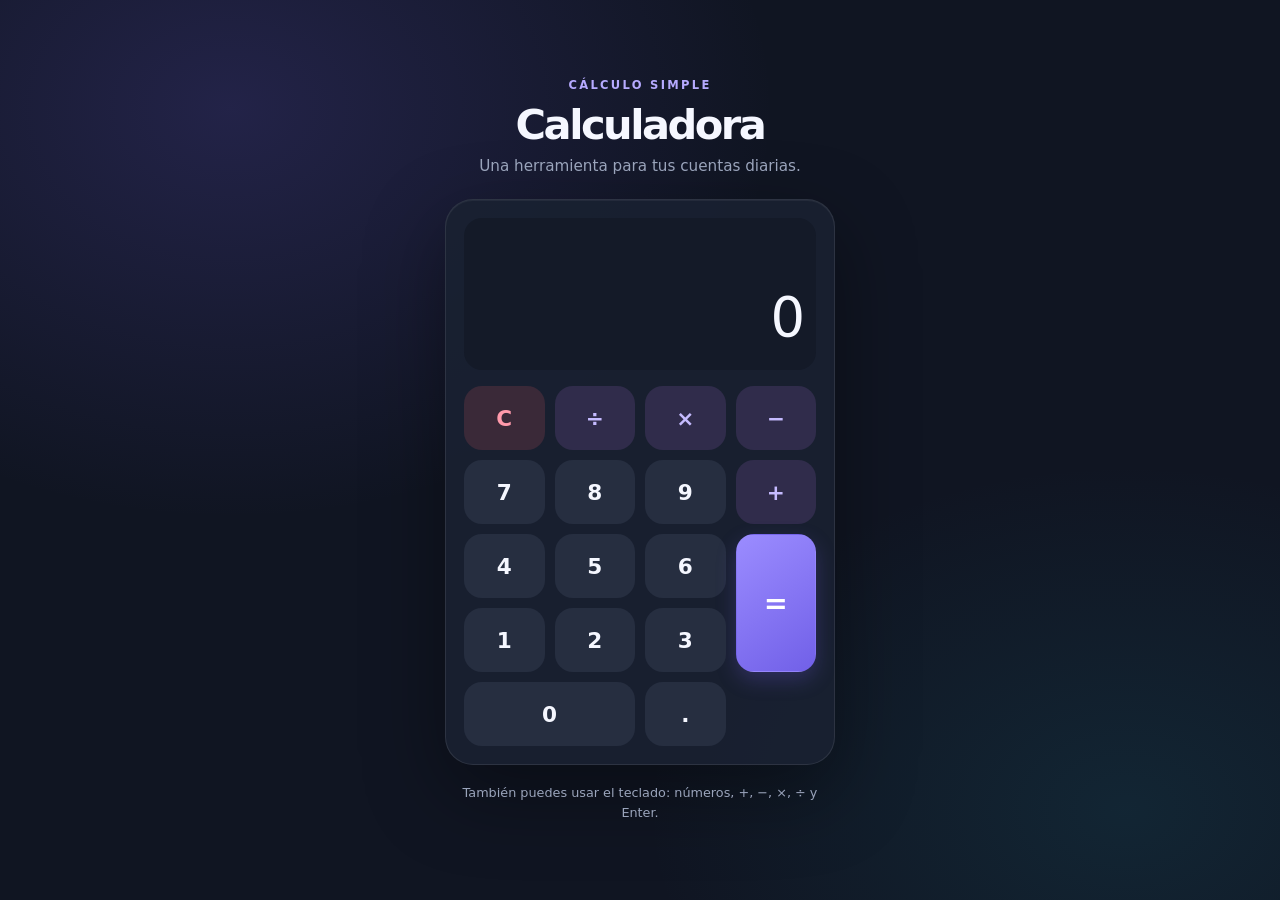
<file: pagina-en-paginada/index.html>
<!DOCTYPE html>
<html lang="es">
<head>
    <meta charset="UTF-8">
    <meta name="viewport" content="width=device-width, initial-scale=1.0">
    <meta name="theme-color" content="#101522">
    <title>Calculadora</title>
    <link rel="stylesheet" href="assets/style.css">
</head>
<body class="calculator-page">
    <main class="calculator">
        <header class="calculator__header">
            <p class="calculator__eyebrow">CÁLCULO SIMPLE</p>
            <h1>Calculadora</h1>
            <p class="calculator__subtitle">Una herramienta para tus cuentas diarias.</p>
        </header>

        <section class="calculator__panel" aria-label="Calculadora básica">
            <div class="calculator__screen" aria-label="Pantalla de la calculadora">
                <p class="calculator__expression" id="expression" aria-hidden="true"></p>
                <output class="calculator__display" id="display" aria-live="polite" aria-atomic="true">0</output>
            </div>

            <div class="calculator__keys" aria-label="Teclado de la calculadora">
                <button class="calculator__key calculator__key--clear" type="button" data-action="clear" aria-label="Borrar todo">C</button>
                <button class="calculator__key calculator__key--operator" type="button" data-operator="/" aria-label="Dividir">÷</button>
                <button class="calculator__key calculator__key--operator" type="button" data-operator="*" aria-label="Multiplicar">×</button>
                <button class="calculator__key calculator__key--operator" type="button" data-operator="-" aria-label="Restar">−</button>

                <button class="calculator__key" type="button" data-number="7">7</button>
                <button class="calculator__key" type="button" data-number="8">8</button>
                <button class="calculator__key" type="button" data-number="9">9</button>
                <button class="calculator__key calculator__key--operator" type="button" data-operator="+" aria-label="Sumar">+</button>

                <button class="calculator__key" type="button" data-number="4">4</button>
                <button class="calculator__key" type="button" data-number="5">5</button>
                <button class="calculator__key" type="button" data-number="6">6</button>
                <button class="calculator__key calculator__key--equals" type="button" data-action="equals" aria-label="Obtener resultado">=</button>

                <button class="calculator__key" type="button" data-number="1">1</button>
                <button class="calculator__key" type="button" data-number="2">2</button>
                <button class="calculator__key" type="button" data-number="3">3</button>
                <button class="calculator__key calculator__key--zero" type="button" data-number="0">0</button>
                <button class="calculator__key" type="button" data-action="decimal" aria-label="Punto decimal">.</button>
            </div>
        </section>

        <p class="calculator__hint">También puedes usar el teclado: números, +, −, ×, ÷ y Enter.</p>
    </main>
    <script src="assets/calculator.js" defer></script>
</body>
</html>
</file>
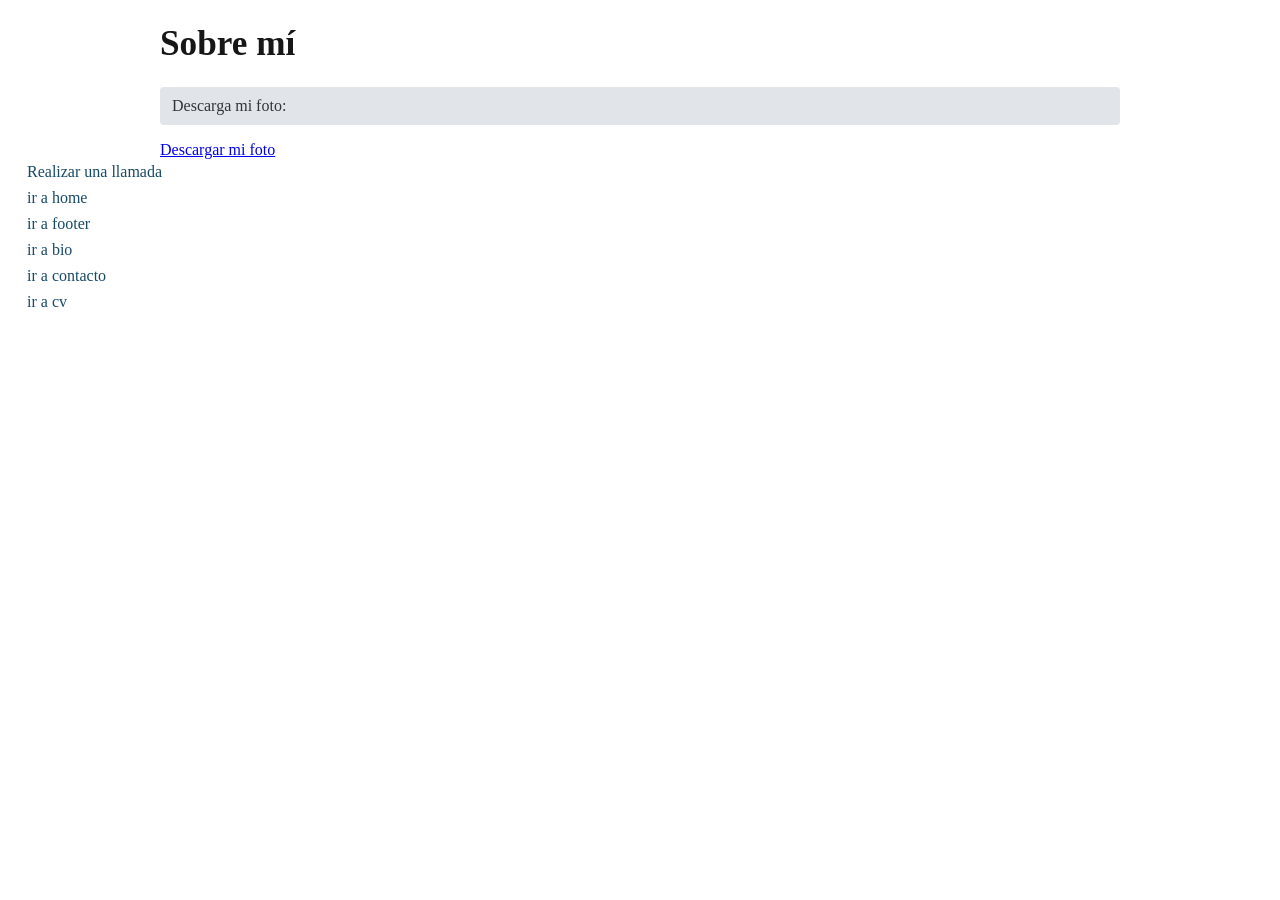
<file: pagina-en-paginada/about.html>
<!DOCTYPE html>
<html lang="es">
<head>
    <meta charset="UTF-8">
    <meta name="viewport" content="width=device-width, initial-scale=1.0">
    <title>Sobre mi</title>
    <link rel="stylesheet" href="assets/style.css">
</head>
<body>
    <main>
        <h1>Sobre mí</h1>
        <p class="fondo-gris parrafo-interactivo">Descarga mi foto:</p>
        <a href="img/yoese.jpg" download="foto-yoese.jpg">Descargar mi foto</a>
    </main>
       <div id="Enlaces">
        <a href="tel:6121674944">
            Realizar una llamada
        </a>
        <br>
    <a href="home.html">
        ir a home
       </a>
       <br>
       <a href="#footer">
        ir a footer
       </a>
       <br>
       <a href="about.html">
        ir a bio
       </a>
       <br>
       <a href="contact.html">
        ir a contacto 
       </a>
       <br>
       <a href="views/work.html">
        ir a cv
       </a>
        </div>
</body>
</html>
</file>
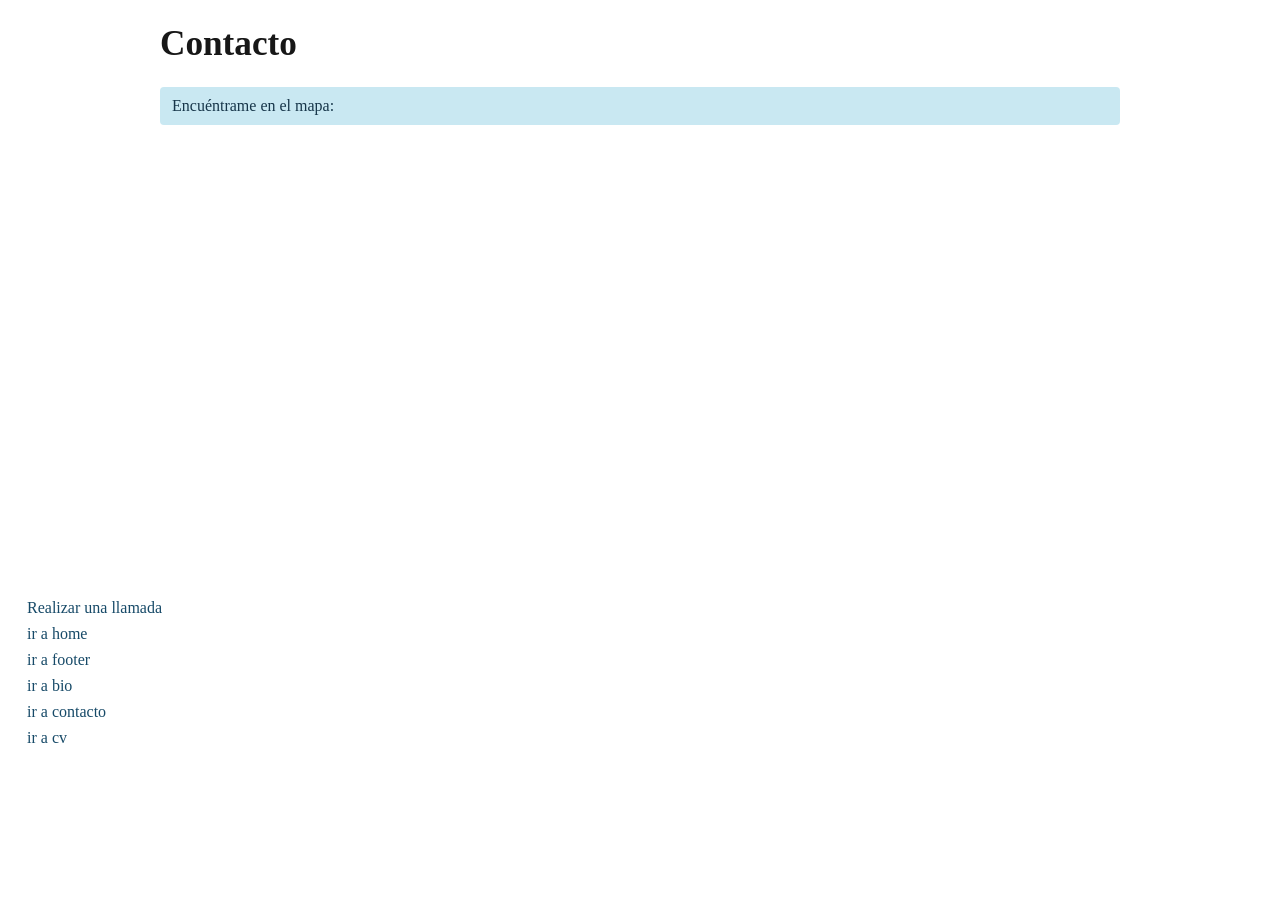
<file: pagina-en-paginada/contact.html>
<!DOCTYPE html>
<html lang="es">
<head>
    <meta charset="UTF-8">
    <meta name="viewport" content="width=device-width, initial-scale=1.0">
    <title>Contacto</title>
    <link rel="stylesheet" href="assets/style.css">
</head>
<body>
    <main>
        <h1>Contacto</h1>
        <p class="fondo-azul parrafo-interactivo">Encuéntrame en el mapa:</p>
        <iframe src="https://www.google.com/maps/embed?pb=!1m18!1m12!1m3!1d3788.0276725335452!2d-64.82782848723616!3d18.300342643088893!2m3!1f0!2f0!3f0!3m2!1i1024!2i768!4f13.1!3m3!1m2!1s0x8c051168c4c9f33d%3A0x4b2c4e6907c7bce7!2sLittle%20Saint%20James!5e0!3m2!1ses-419!2smx!4v1790036368888!5m2!1ses-419!2smx" width="600" height="450" style="border:0;" allowfullscreen loading="lazy" referrerpolicy="strict-origin-when-cross-origin" title="Mapa de Google Maps"></iframe>
    </main>
     <div id="Enlaces">
        <a href="tel:6121674944">
            Realizar una llamada
        </a>
        <br>
    <a href="home.html">
        ir a home
       </a>
       <br>
       <a href="#footer">
        ir a footer
       </a>
       <br>
       <a href="about.html">
        ir a bio
       </a>
       <br>
       <a href="contact.html">
        ir a contacto 
       </a>
       <br>
        <a href="views/work.html">
        ir a cv
       </a>
        </div>
</body>
</html>
</file>
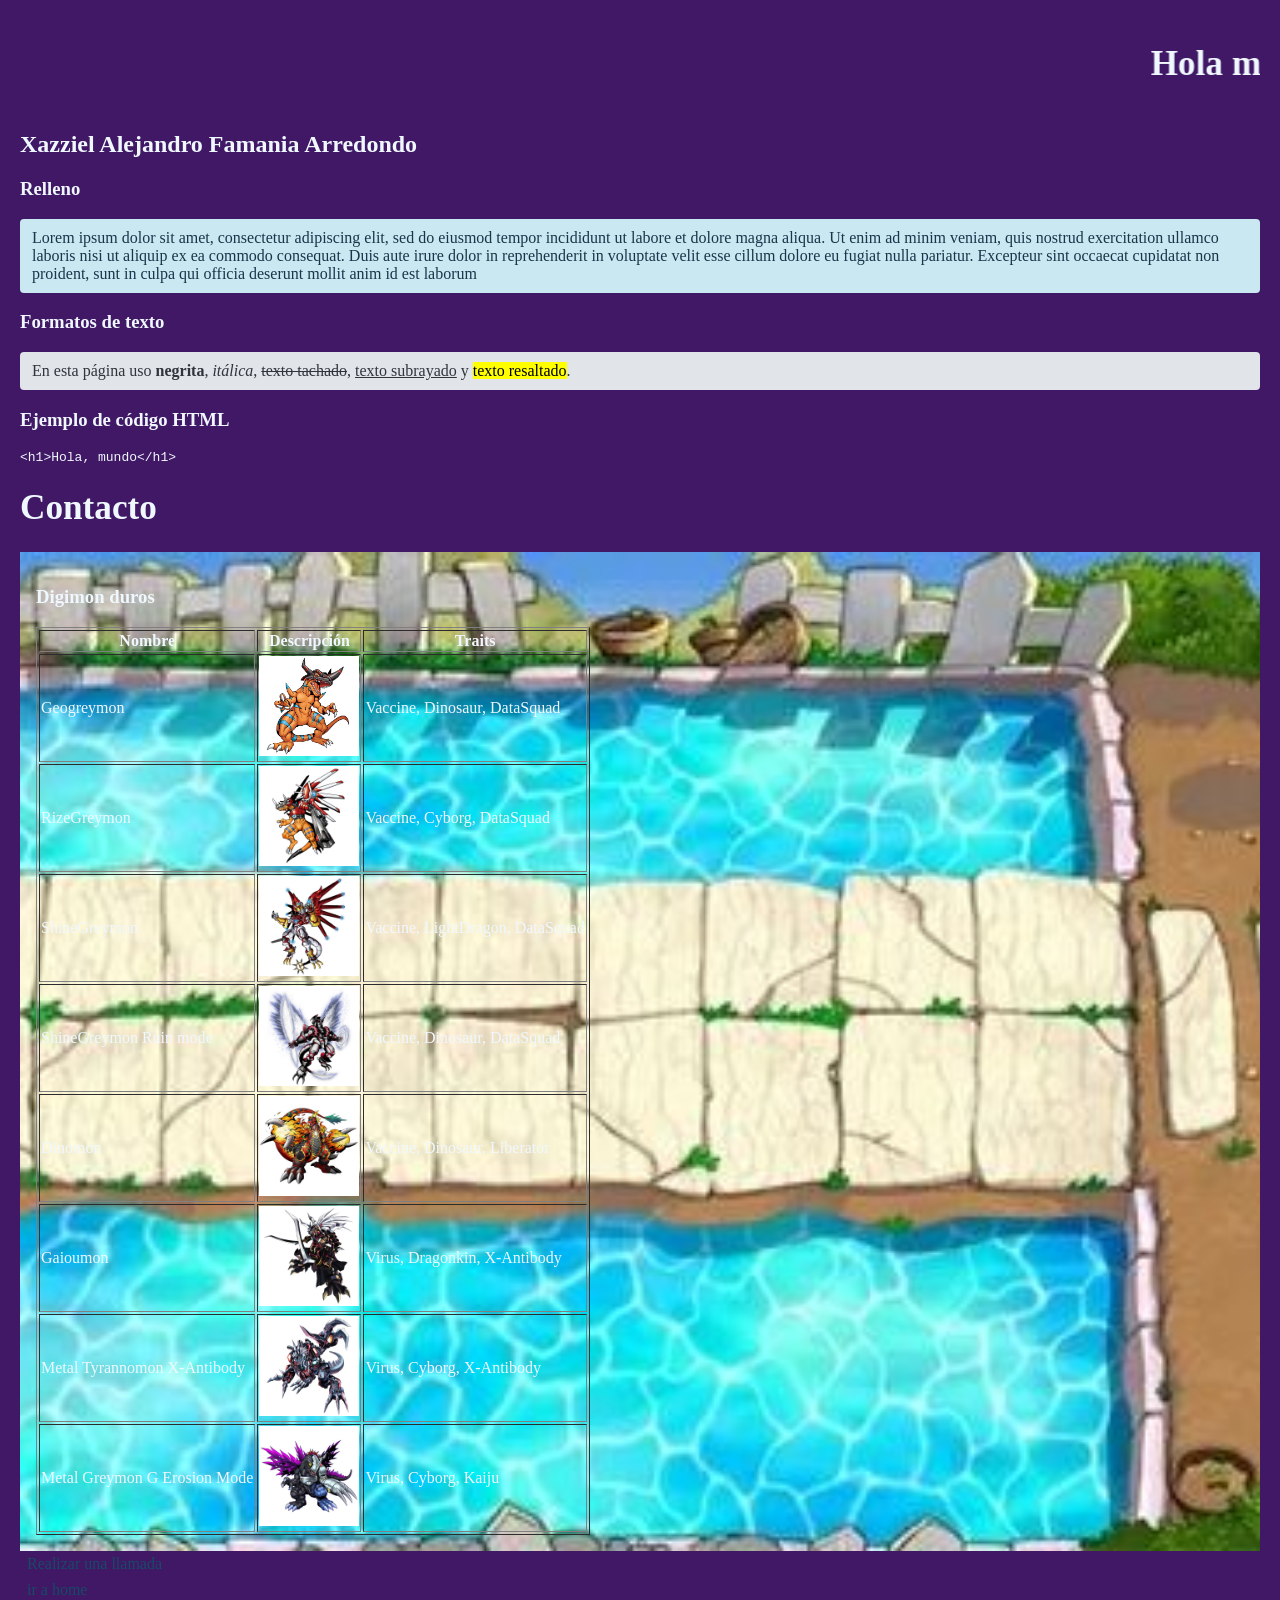
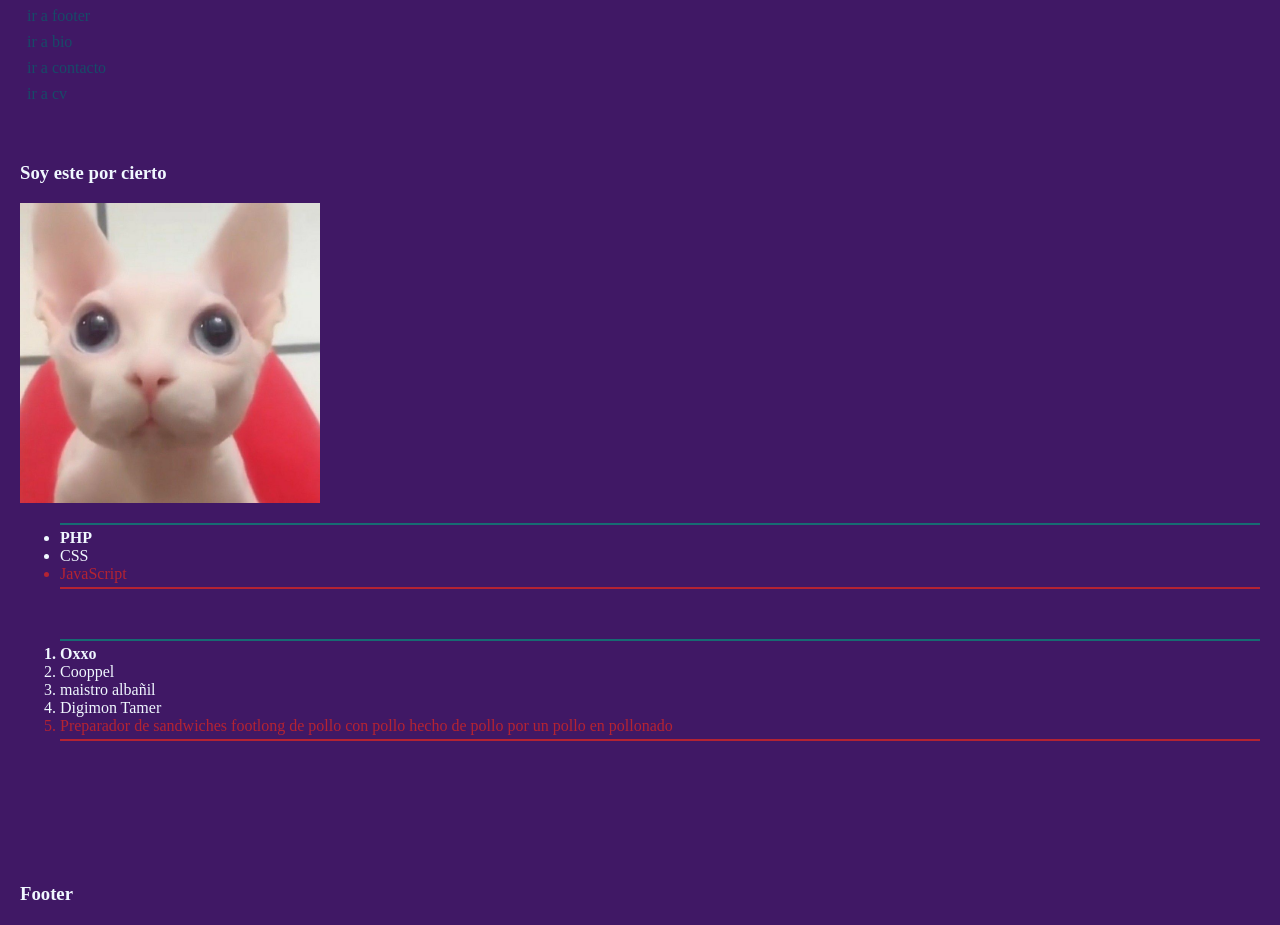
<file: pagina-en-paginada/home.html>
<!DOCTYPE html>
<html lang="es">
    <head>
        <meta charset="UTF-8">
        <meta name="viewport" content="width=device-width, initial-scale=1.0">
        <title>Welcome</title>
        <link rel="stylesheet" href="assets/style.css">
    </head>
    <body class="home-page">
       <marquee behavior="" direction="left"><h1>Hola mejor amigo</h1></marquee> 

      
        <h2>
            Xazziel Alejandro Famania Arredondo
        </h2>

        <h3>Relleno</h3>
    <p class="fondo-azul parrafo-interactivo">
        Lorem ipsum dolor sit amet, consectetur adipiscing elit, sed do eiusmod tempor incididunt ut labore et dolore magna aliqua. Ut enim ad minim veniam, quis nostrud exercitation ullamco laboris nisi ut aliquip ex ea commodo consequat. Duis aute irure dolor in reprehenderit in voluptate velit esse cillum dolore eu fugiat nulla pariatur. Excepteur sint occaecat cupidatat non proident, sunt in culpa qui officia deserunt mollit anim id est laborum
       </p>

    <h3>Formatos de texto</h3>
    <p class="fondo-gris parrafo-interactivo">
     En esta página uso <strong>negrita</strong>, <em>itálica</em>,
     <del>texto tachado</del>, <ins>texto subrayado</ins> y
     <mark>texto resaltado</mark>.
    </p>

    <h3>Ejemplo de código HTML</h3>
    <pre><code>&lt;h1&gt;Hola, mundo&lt;/h1&gt;</code></pre>

       <h1>
        Contacto
       </h1>

       <div id="contenido">
        <h3>
            Digimon duros
        </h3>
          <table border="1">
    <thead>
        <tr>
            <th>Nombre</th>
            <th>Descripción</th>
            <th>Traits</th>
        </tr>
    </thead>

    <tbody>
        <tr>
            <td>Geogreymon</td>
            <td>
                <img src="img/digimon/Geogreymon.jpg"
                     alt="Geogreymon"
                     height="100"
                     width="100">
            </td>
            <td>Vaccine, Dinosaur, DataSquad</td>
        </tr>
        <tr>
            <td>RizeGreymon</td>
            <td>
                <img src="img/digimon/Rizegreymon.jpg"
                     alt="Rizegreymon"
                     height="100"
                     width="100">
            </td>
            <td>Vaccine, Cyborg, DataSquad</td>
        </tr>
        <tr>
            <td>ShineGreymon</td>
            <td>
                <img src="img/digimon/Shinegreymon.jpg"
                     alt="Shinegreymon"
                     height="100"
                     width="100">
            </td>
            <td>Vaccine, LightDragon, DataSquad</td>
        </tr>
        <tr>
            <td>ShineGreymon Ruin mode</td>
            <td>
                <img src="img/digimon/Shinegreymon_ruin.jpg"
                     alt="Shinegreymon_ruin"
                     height="100"
                     width="100">
            </td>
            <td>Vaccine, Dinosaur, DataSquad</td>
        </tr>
        <tr>
            <td>Dinomon</td>
            <td>
                <img src="img/digimon/Dinomon.jpg"
                     alt="Dinomon"
                     height="100"
                     width="100">
            </td>
            <td>Vaccine, Dinosaur, Liberator</td>
        </tr>
        <tr>
            <td>Gaioumon</td>
            <td>
                <img src="img/digimon/Gaioumon.jpg"
                     alt="Gaioumon"
                     height="100"
                     width="100">
            </td>
            <td>Virus, Dragonkin, X-Antibody</td>
        </tr>
        <tr>
            <td>Metal Tyrannomon X-Antibody</td>
            <td>
                <img src="img/digimon/Metaltyranomonx.jpg"
                     alt="Metaltyranomonx"
                     height="100"
                     width="100">
            </td>
            <td>Virus, Cyborg, X-Antibody</td>
        </tr>
        <tr>
            <td>Metal Greymon G Erosion Mode</td>
            <td>
                <img src="img/digimon/MetalGreymon_Virus_G_Erosion_Mode.jpg"
                     alt="MetalGreymon_Virus_G_Erosion_Mode"
                     height="100"
                     width="100">
            </td>
            <td>Virus, Cyborg, Kaiju</td>
        </tr>
    </tbody>
</table>

       </div>

       <div id="Enlaces">
        <a href="tel:6121674944">
            Realizar una llamada
        </a>
        <br>
       <a href="home.html">
        ir a home
       </a>
       <br>
       <a href="#footer">
        ir a footer
       </a>
       <br>
       <a href="about.html">
        ir a bio
       </a>
       <br>
       <a href="contact.html">
        ir a contacto 
       </a>
       <br>
        <a href="views/work.html">
        ir a cv
       </a>
        </div>
       <br>
       <br>
       <h3>Soy este por cierto</h3>
       <img src="img/yoese.jpg" alt="pues,soy yo" width="300" height="300">

       <ul>
        <li>
            PHP
        </li>
        <li>
            CSS
        </li>
        <li>
            JavaScript
        </li>
       </ul>
       <br>
       <ol>
        <li>
            Oxxo
        </li>
        <li>
            Cooppel
        </li>
        <li>
            maistro albañil
        </li>
        <li>
            Digimon Tamer
        </li>
        <li>
            Preparador de sandwiches footlong de pollo con pollo hecho de pollo por un pollo en pollonado
        </li>
       </ol>
       <br>
       <br>
       <br>
       <br>
       <br>
       <br>
       <div id="footer">
            <h3>
                Footer
            </h3>
       </div>
    </body>
</html>
</file>
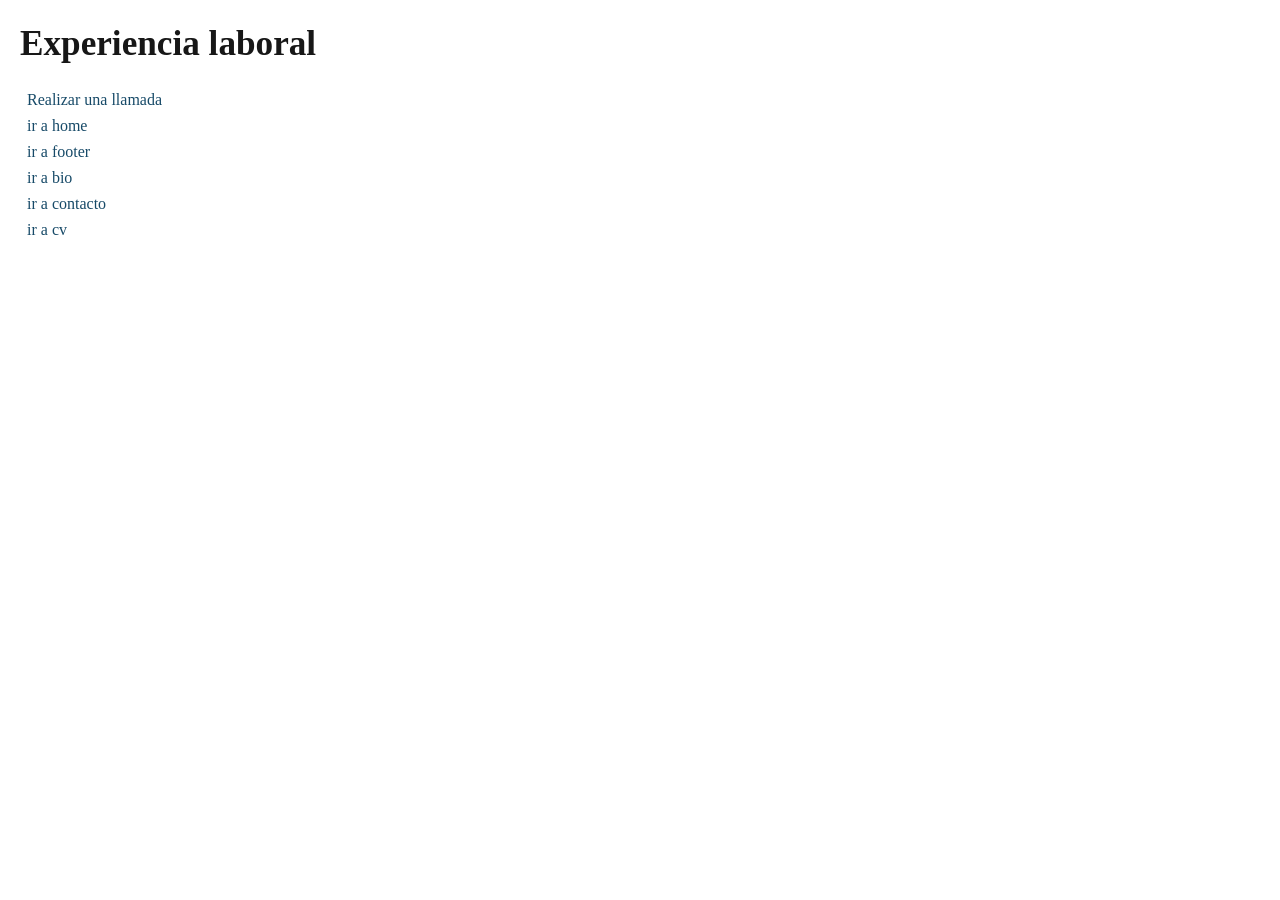
<file: pagina-en-paginada/views/work.html>
<!DOCTYPE html>
<html lang="en">
<head>
    <meta charset="UTF-8">
    <meta name="viewport" content="width=device-width, initial-scale=1.0">
    <title>Work</title>
    <link rel="stylesheet" href="../assets/style.css">
</head>
<body>
    <h1>
        Experiencia laboral
    </h1>
     <div id="Enlaces">
        <a href="tel:6121674944">
            Realizar una llamada
        </a>
        <br>
    <a href="../home.html">
        ir a home
       </a>
       <br>
       <a href="#footer">
        ir a footer
       </a>
       <br>
       <a href="../about.html">
        ir a bio
       </a>
       <br>
       <a href="../contact.html">
        ir a contacto 
       </a>
       <br>
        <a href="../views/work.html">
        ir a cv
       </a>
        </div>
</body>
</html>
</file>
<file: pagina-en-paginada/assets/style.css>
body {
    margin: 20px;
    color: #171717;
    font-family: Georgia, "Times New Roman", serif;
}

main {
    max-width: 960px;
    margin: 0 auto;
}

h1 {
    font-size: 2.2rem;
}

.intro {
    font-size: 1.6rem;
    line-height: 1.25;
}

hr {
    margin: 32px 0 20px;
}

.field {
    display: grid;
    grid-template-columns: minmax(180px, 260px) minmax(0, 1fr);
    align-items: center;
    gap: 10px;
    margin: 10px 0;
    font-size: 1.25rem;
}

.field input {
    box-sizing: border-box;
    width: 100%;
    max-width: 520px;
    min-height: 38px;
    padding: 6px 9px;
    font: 1rem Arial, sans-serif;
}

fieldset {
    border: 0;
    margin: 12px 0;
    padding: 0;
    font-size: 1.25rem;
}

.choices {
    display: inline-flex;
    flex-wrap: wrap;
    gap: 16px;
    margin-left: 8px;
}

.choices label {
    white-space: nowrap;
}

button {
    margin: 8px 8px 0 0;
    padding: 8px 18px;
    font: 1rem Arial, sans-serif;
}

#Enlaces a {
    display: inline-block;
    padding: 4px 7px;
    color: #174a68;
    text-decoration: none;
    transition: color 160ms ease, background-color 160ms ease;
}

#Enlaces a:hover {
    color: #fff;
    background-color: #176b72;
    text-decoration: underline;
}

.fondo-azul,
.fondo-gris {
    padding: 10px 12px;
    border-radius: 4px;
}

.fondo-azul {
    color: #17364a;
    background-color: #c9e8f2;
}

.fondo-gris {
    color: #30343b;
    background-color: #e1e4e8;
}

.parrafo-interactivo {
    transition: color 160ms ease, transform 160ms ease;
}

.parrafo-interactivo:hover {
    color: #c43d3d;
    transform: translateX(4px);
}

ul li:first-child,
ol li:first-child {
    font-weight: bold;
    border-top: 2px solid #176b72;
    padding-top: 4px;
}

ul li:last-child,
ol li:last-child {
    color: #b42332;
    border-bottom: 2px solid #b42332;
    padding-bottom: 4px;
}

.home-page {
    background-color: rgb(64, 24, 101);
    color: aliceblue;
}

#contenido {
    padding: 16px;
    background-image: url("../img/background.jpg");
    background-repeat: no-repeat;
    background-size: cover;
    background-position: center;
}

@media (max-width: 560px) {
    body {
        margin: 16px;
    }

    .intro {
        font-size: 1.25rem;
    }

    .field {
        grid-template-columns: 1fr;
        gap: 4px;
    }
}

.calculator-page {
    --calculator-text: #f5f7ff;
    --calculator-muted: #9aa4bb;
    --calculator-accent: #8d7bff;
    min-height: 100vh;
    box-sizing: border-box;
    display: grid;
    place-items: center;
    margin: 0;
    padding: 32px 18px;
    color: var(--calculator-text);
    background:
        radial-gradient(ellipse at 18% 12%, rgb(101 84 207 / 22%), transparent 34rem),
        radial-gradient(ellipse at 88% 90%, rgb(30 132 153 / 15%), transparent 30rem),
        #101522;
    font-family: Inter, ui-sans-serif, system-ui, -apple-system, BlinkMacSystemFont, "Segoe UI", sans-serif;
}

.calculator-page .calculator {
    width: min(100%, 390px);
    margin: 0 auto;
}

.calculator__header {
    margin-bottom: 24px;
    text-align: center;
}

.calculator__eyebrow {
    margin: 0 0 8px;
    color: #b6aaff;
    font-size: 0.72rem;
    font-weight: 700;
    letter-spacing: 0.2em;
}

.calculator__header h1 {
    margin: 0;
    font-size: clamp(2rem, 8vw, 2.6rem);
    letter-spacing: -0.06em;
}

.calculator__subtitle {
    margin: 8px 0 0;
    color: var(--calculator-muted);
    font-size: 0.95rem;
}

.calculator__panel {
    padding: 18px;
    border: 1px solid rgb(255 255 255 / 9%);
    border-radius: 28px;
    background: rgb(26 33 49 / 92%);
    box-shadow: 0 28px 80px rgb(0 0 0 / 38%), inset 0 1px rgb(255 255 255 / 5%);
}

.calculator__screen {
    min-height: 112px;
    display: flex;
    flex-direction: column;
    justify-content: flex-end;
    align-items: flex-end;
    overflow: hidden;
    padding: 18px 14px 22px;
    border-radius: 18px;
    background: #141a28;
    text-align: right;
}

.calculator__expression {
    min-height: 1.4em;
    max-width: 100%;
    overflow: hidden;
    margin: 0 0 7px;
    color: var(--calculator-muted);
    font-size: 0.9rem;
    text-overflow: ellipsis;
    white-space: nowrap;
}

.calculator__display {
    display: block;
    max-width: 100%;
    overflow: hidden;
    color: var(--calculator-text);
    font-size: clamp(2.4rem, 12vw, 3.4rem);
    font-variant-numeric: tabular-nums;
    font-weight: 500;
    letter-spacing: -0.055em;
    line-height: 1.1;
    text-overflow: ellipsis;
    white-space: nowrap;
}

.calculator__keys {
    display: grid;
    grid-template-columns: repeat(4, minmax(0, 1fr));
    gap: 10px;
    margin-top: 16px;
}

.calculator__key {
    min-width: 0;
    min-height: 64px;
    margin: 0;
    padding: 0;
    border: 1px solid transparent;
    border-radius: 18px;
    color: var(--calculator-text);
    background: #262e40;
    cursor: pointer;
    font: inherit;
    font-size: 1.35rem;
    font-weight: 600;
    transition: background-color 150ms ease, border-color 150ms ease, transform 150ms ease;
    -webkit-tap-highlight-color: transparent;
}

.calculator__key:hover {
    border-color: rgb(255 255 255 / 12%);
    background: #343e54;
}

.calculator__key:active {
    transform: scale(0.96);
}

.calculator__key:focus-visible {
    outline: 3px solid #c1b8ff;
    outline-offset: 3px;
}

.calculator__key--clear {
    color: #ff9aab;
    background: #3a2938;
}

.calculator__key--clear:hover {
    background: #513447;
}

.calculator__key--operator {
    color: #c5bbff;
    background: #302c4b;
}

.calculator__key--operator:hover {
    background: #413b65;
}

.calculator__key--equals {
    grid-column: 4;
    grid-row: 3 / span 2;
    color: #fff;
    background: linear-gradient(145deg, #9b8cff, #7160e8);
    font-size: 1.8rem;
    box-shadow: 0 8px 20px rgb(117 96 232 / 25%);
}

.calculator__key--equals:hover {
    background: linear-gradient(145deg, #aa9dff, #8272f2);
}

.calculator__key--zero {
    grid-column: span 2;
}

.calculator__hint {
    margin: 18px 8px 0;
    color: var(--calculator-muted);
    font-size: 0.8rem;
    line-height: 1.5;
    text-align: center;
}

@media (max-width: 420px) {
    .calculator__panel {
        padding: 13px;
        border-radius: 24px;
    }

    .calculator__keys {
        gap: 8px;
    }

    .calculator__key {
        min-height: 58px;
        border-radius: 15px;
    }
}

@media (prefers-reduced-motion: reduce) {
    .calculator__key {
        transition: none;
    }
}
</file>
